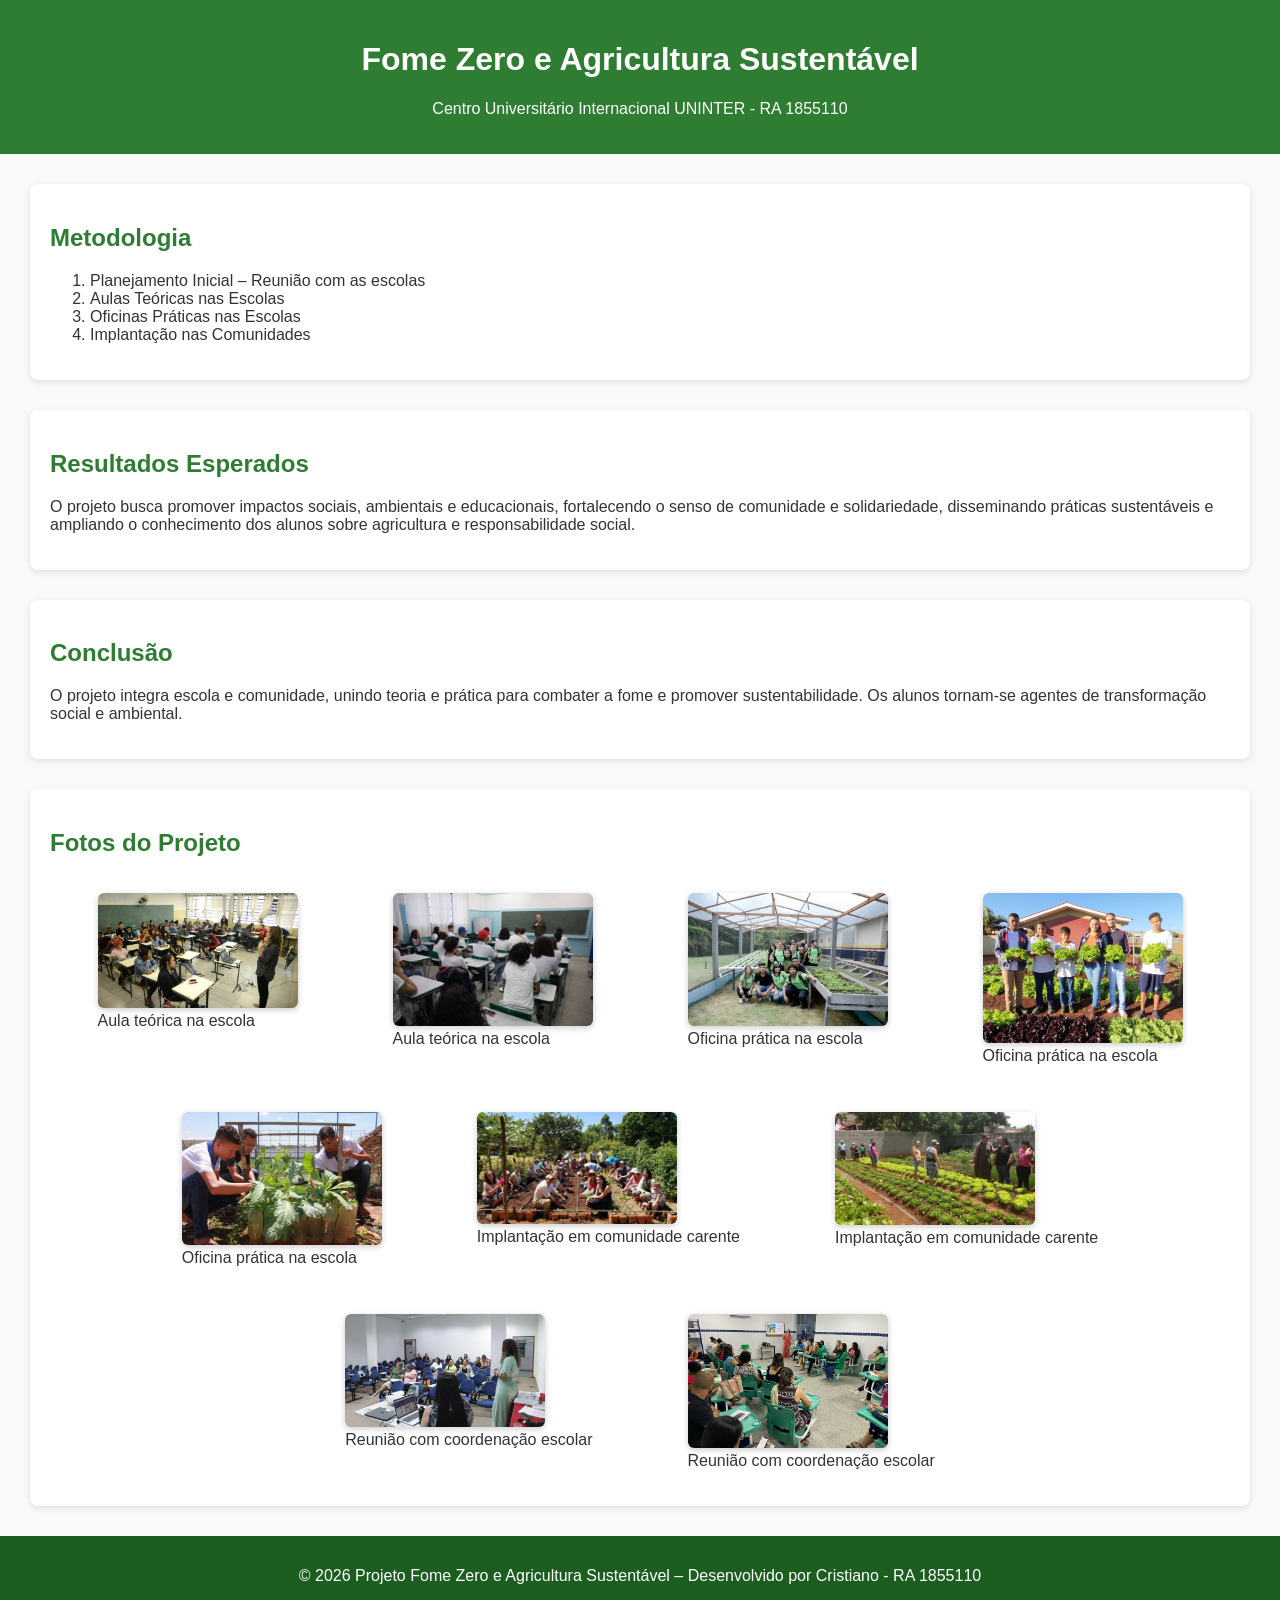
<file: index.html>
<!DOCTYPE html>
<html lang="pt-BR">
<head>
  <meta charset="UTF-8">
  <meta name="viewport" content="width=device-width, initial-scale=1.0">
  <title>Fome Zero e Agricultura Sustentável - RA 1855110</title>
  <link rel="stylesheet" href="style.css">
</head>
<body>
  <header>
    <h1>Fome Zero e Agricultura Sustentável</h1>
    <p>Centro Universitário Internacional UNINTER - RA 1855110</p>
  </header>

  <section id="metodologia">
    <h2>Metodologia</h2>
    <ol>
      <li>Planejamento Inicial – Reunião com as escolas</li>
      <li>Aulas Teóricas nas Escolas</li>
      <li>Oficinas Práticas nas Escolas</li>
      <li>Implantação nas Comunidades</li>
    </ol>
  </section>

  <section id="resultados">
    <h2>Resultados Esperados</h2>
    <p>O projeto busca promover impactos sociais, ambientais e educacionais, fortalecendo o senso de comunidade e solidariedade, disseminando práticas sustentáveis e ampliando o conhecimento dos alunos sobre agricultura e responsabilidade social.</p>
  </section>

  <section id="conclusao">
    <h2>Conclusão</h2>
    <p>O projeto integra escola e comunidade, unindo teoria e prática para combater a fome e promover sustentabilidade. Os alunos tornam-se agentes de transformação social e ambiental.</p>
  </section>

  <section id="assets">
    <h2>Fotos do Projeto</h2>
    <div class="galeria">
      <figure>
          <img src="assets/aula-teórica1-escola.jpg" alt="Escola 1">
          <figcaption>Aula teórica na escola</figcaption>
      </figure>
      <figure>
        <img src="assets/aula-teórica2-escola.jpg" alt="Escola 2">
        <figcaption>Aula teórica na escola</figcaption>
    </figure>
      <figure>
        <img src="assets/escola-1.jpg" alt="Escola 1">
        <figcaption>Oficina prática na escola</figcaption>
      </figure>
      <figure>
        <img src="assets/escola-2.jpeg" alt="Escola 2">
        <figcaption>Oficina prática na escola</figcaption>
      </figure>
      <figure>
        <img src="assets/escola-3.jpg" alt="Escola 3">
        <figcaption>Oficina prática na escola</figcaption>
      </figure>
      <figure>
        <img src="assets/comunidades-carentes1.jpg" alt="Comunidade 1">
        <figcaption>Implantação em comunidade carente</figcaption>
      </figure>
      <figure>
        <img src="assets/comunidades-carentes2.jpg" alt="Comunidade 2">
        <figcaption>Implantação em comunidade carente</figcaption>
      </figure>
      <figure>
        <img src="assets/coordenacoes1.jpeg" alt="Coordenação 1">
        <figcaption>Reunião com coordenação escolar</figcaption>
      </figure>
      <figure>
        <img src="assets/coordenacoes2.jpeg" alt="Coordenação 2">
        <figcaption>Reunião com coordenação escolar</figcaption>
      </figure>
    </div>
  </section>

  <footer>
    <p>© 2026 Projeto Fome Zero e Agricultura Sustentável – Desenvolvido por Cristiano - RA 1855110</p>
  </footer>

  <script src="script.js"></script>
</body>
</html>
</file>
<file: style.css>
body {
    font-family: 'Segoe UI', sans-serif;
    margin: 0;
    background-color: #f9f9f9;
    color: #333;
  }
  
  header {
    background-color: #2e7d32;
    color: white;
    text-align: center;
    padding: 20px;
  }
  
  section {
    margin: 30px;
    padding: 20px;
    background: white;
    border-radius: 8px;
    box-shadow: 0 2px 6px rgba(0,0,0,0.1);
  }
  
  h2 {
    color: #2e7d32;
  }
  
  footer {
    background-color: #1b5e20;
    color: white;
    text-align: center;
    padding: 15px;
  }
  
  .galeria {
    display: flex;
    justify-content: center;
    gap: 15px;
    flex-wrap: wrap;
  }
  
  .galeria img {
    width: 200px;
    border-radius: 6px;
    box-shadow: 0 2px 6px rgba(0,0,0,0.2);
  }
</file>
